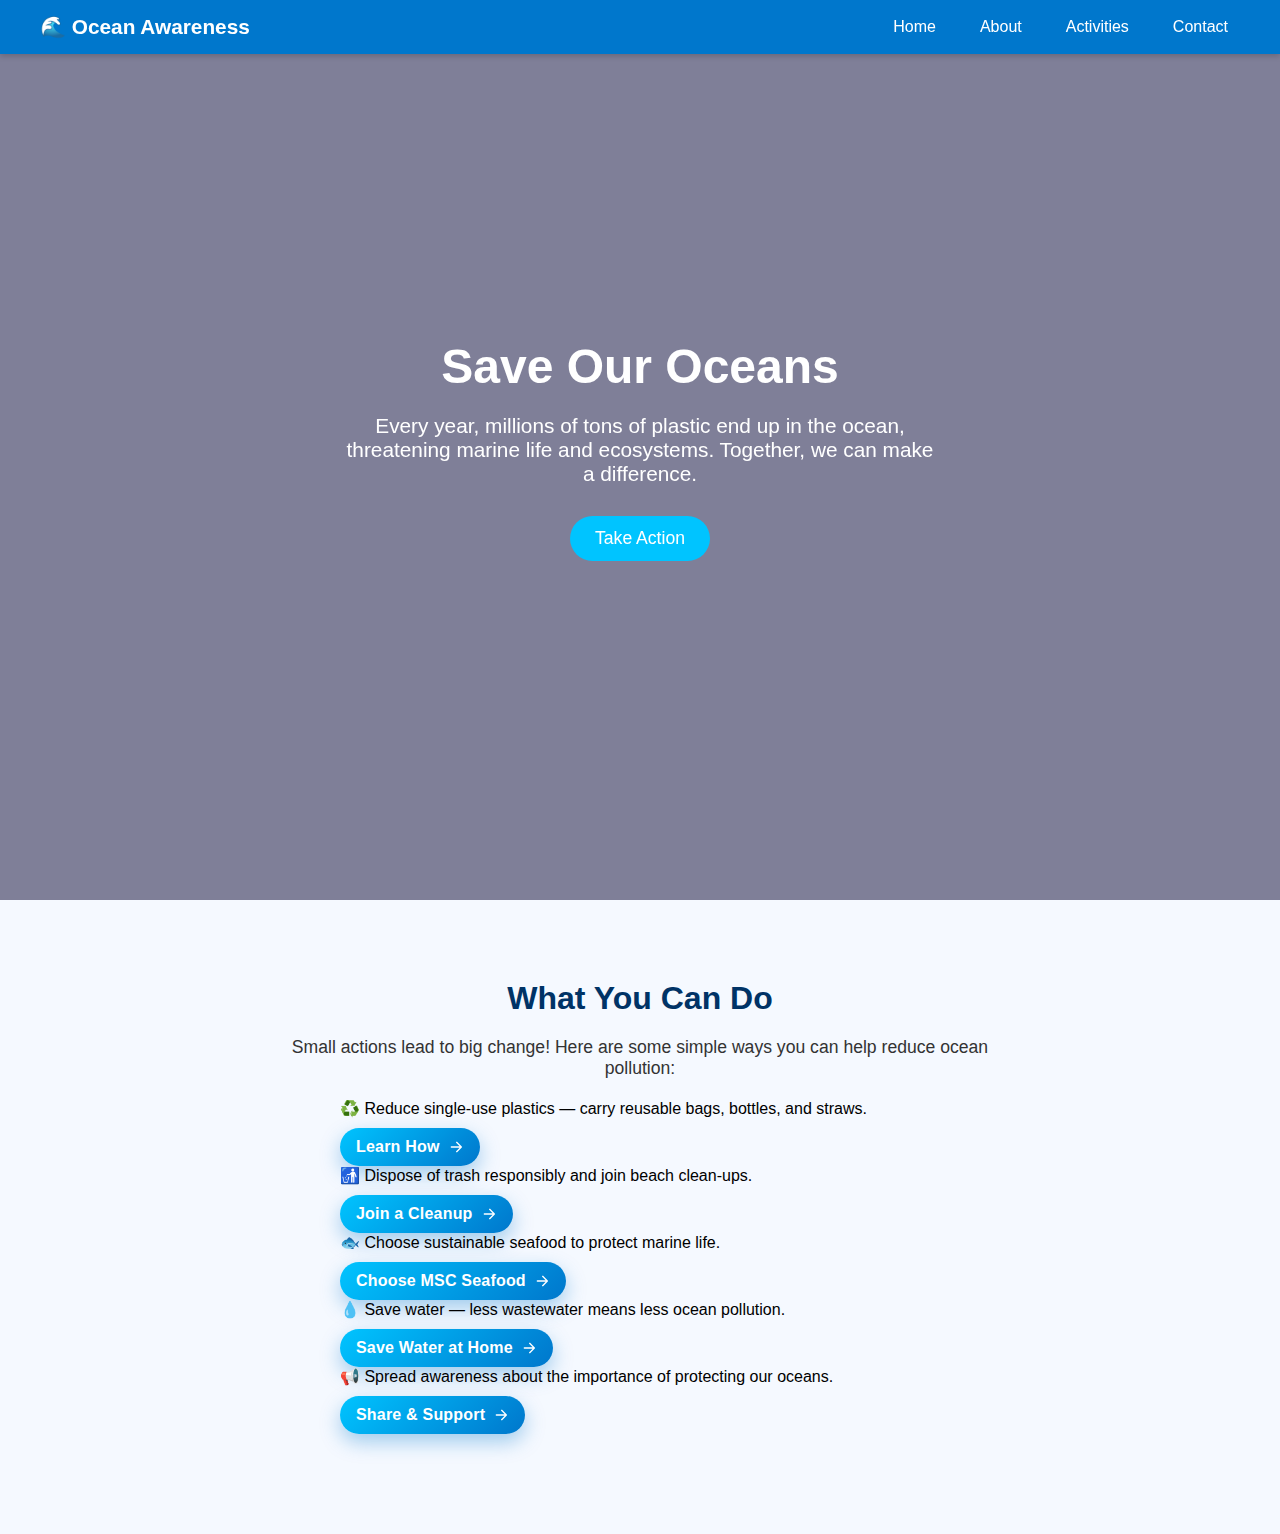
<file: index.html>
<!DOCTYPE html>
<html lang="en">
<head>
  <meta charset="UTF-8">
  <meta name="viewport" content="width=device-width, initial-scale=1.0">
  <title>Ocean Pollution Awareness</title>
  <style>
    * { margin: 0; padding: 0; box-sizing: border-box; }

    body, html {
      font-family: Arial, sans-serif;
      scroll-behavior: smooth;
    }

 
    .background-video {
      position: fixed;
      right: 0;
      bottom: 0;
      min-width: 100%;
      min-height: 100%;
      z-index: -1;
      object-fit: cover;
    }

 
    .overlay {
      position: fixed;
      top: 0;
      left: 0;
      width: 100%;
      height: 100%;
      background: rgba(0, 0, 50, 0.5);
      z-index: 0;
    }

    .content {
      position: relative;
      height: 100vh;
      display: flex;
      flex-direction: column;
      justify-content: center;
      align-items: center;
      text-align: center;
      color: white;
      padding: 20px;
      z-index: 1;
    }

    .content h1 { font-size: 3rem; margin-bottom: 20px; }
    .content p { font-size: 1.3rem; max-width: 600px; margin-bottom: 30px; }

    .btn {
      padding: 12px 25px;
      background: #00c4ff;
      color: white;
      font-size: 1.1rem;
      border: none;
      border-radius: 30px;
      cursor: pointer;
      transition: background 0.3s;
      text-decoration: none;
    }
    .btn:hover { background: #0088aa; }

   
    #action {
      position: relative;
      background: #f5f9ff;
      padding: 80px 20px;
      text-align: center;
      z-index: 1;
    }
    #action h2 { font-size: 2rem; margin-bottom: 20px; color: #003366; }
    #action p { font-size: 1.1rem; max-width: 700px; margin: 0 auto 20px; color: #333; }
    #action ul {
      list-style: none;
      padding: 0;
      margin: 20px auto;
      max-width: 600px;
      text-align: left;
    }
   
.action-btn {
  appearance: none;
  border: 0;
  background: linear-gradient(135deg, #00c4ff, #0077cc);
  color: #fff;
  padding: 10px 16px;
  border-radius: 999px;
  font-weight: 600;
  letter-spacing: .2px;
  text-decoration: none;
  display: inline-flex;
  align-items: center;
  gap: .5rem;
  box-shadow: 0 8px 20px rgba(0, 120, 204, .35);
  transition: transform .15s ease, box-shadow .2s ease, opacity .2s;
}
.action-btn:hover { transform: translateY(-1px); box-shadow: 0 12px 28px rgba(0, 120, 204, .45); }
.action-btn:active { transform: translateY(0); box-shadow: none; }
.action-btn:focus-visible { outline: 3px solid rgba(0,196,255,.6); outline-offset: 2px; }

.tip-actions { margin-top: 10px; display: flex; gap: 10px; flex-wrap: wrap; }
.action-btn svg { width: 1em; height: 1em; }
.navbar {
  position: fixed;
  top: 0;
  left: 0;
  width: 100%;
  background: #0077cc; /* ocean blue */
  display: flex;
  justify-content: space-between;
  align-items: center;
  padding: 15px 40px;
  z-index: 10;
  box-shadow: 0 2px 6px rgba(0,0,0,0.2);
}

.navbar .logo {
  font-size: 1.3rem;
  font-weight: bold;
  color: #fff;
}

.navbar ul {
  list-style: none;
  display: flex;
  gap: 20px;
}

.navbar ul li a {
  color: #fff;
  text-decoration: none;
  font-size: 1rem;
  padding: 8px 12px;
  border-radius: 4px;
  transition: background 0.3s, transform 0.2s;
}

/* Hover effect */
.navbar ul li a:hover {
  background: rgba(255,255,255,0.2);
  transform: translateY(-2px);
}
@media (max-width: 1024px) {
  .navbar {
    padding: 12px 20px;
  }
  .navbar .logo {
    font-size: 1.1rem;
  }
  .navbar ul li a {
    font-size: 0.9rem;
    padding: 6px 10px;
  }
}

@media (max-width: 768px) {
  .navbar {
    padding: 10px 15px;
  }
  .navbar .logo {
    font-size: 1rem;
  }
  .navbar ul li a {
    font-size: 0.85rem;
    padding: 5px 8px;
  }
}

@media (max-width: 480px) {
  .navbar {
    padding: 8px 10px;
  }
  .navbar .logo {
    font-size: 0.9rem;
  }
  .navbar ul li a {
    font-size: 0.8rem;
    padding: 4px 6px;
  }
}

  </style>
</head>
<body>
   <nav class="navbar">
  <div class="logo">🌊 Ocean Awareness</div>
  <ul>
     <li><a href="index.html">Home</a></li>
        <li><a href="about.html">About</a></li>
        <li><a href="activities.html">Activities</a></li>
        <li><a href="contact.html" class="active">Contact</a></li>
  </ul>
</nav>
  <video autoplay muted loop playsinline class="background-video">
    <source src="https://videos.pexels.com/video-files/31582306/13460552_2560_1440_30fps.mp4" type="video/mp4">
    Your browser does not support the video tag.
  </video>
  <div class="overlay"></div>

  <div class="content">
    <h1>Save Our Oceans</h1>
    <p>Every year, millions of tons of plastic end up in the ocean, threatening marine life and ecosystems. 
       Together, we can make a difference.</p>
    <a href="#action" class="btn">Take Action</a>
  </div>

  <section id="action">
    <h2>What You Can Do</h2>
    <p>Small actions lead to big change! Here are some simple ways you can help reduce ocean pollution:</p>
   <ul>
  <li>
    ♻️ Reduce single-use plastics — carry reusable bags, bottles, and straws.
    <div class="tip-actions">
      <a class="action-btn" target="_blank" rel="noopener noreferrer"
         href="https://www.unep.org/news-and-stories/story/7-ways-you-can-counter-scourge-single-use-plastics">
        Learn How
        <svg viewBox="0 0 24 24" aria-hidden="true"><path d="M13 5l7 7-7 7M5 12h14" fill="none" stroke="currentColor" stroke-width="2" stroke-linecap="round" stroke-linejoin="round"/></svg>
      </a>
    </div>
  </li>

  <li>
    🚮 Dispose of trash responsibly and join beach clean-ups.
    <div class="tip-actions">
      <a class="action-btn" target="_blank" rel="noopener noreferrer"
         href="https://oceanconservancy.org/trash-free-seas/">
        Join a Cleanup
        <svg viewBox="0 0 24 24" aria-hidden="true"><path d="M13 5l7 7-7 7M5 12h14" fill="none" stroke="currentColor" stroke-width="2" stroke-linecap="round" stroke-linejoin="round"/></svg>
      </a>
    </div>
  </li>

  <li>
    🐟 Choose sustainable seafood to protect marine life.
    <div class="tip-actions">
      <a class="action-btn" target="_blank" rel="noopener noreferrer"
         href="https://www.msc.org/en-us/what-you-can-do/choose-sustainable-seafood">
        Choose MSC Seafood
        <svg viewBox="0 0 24 24" aria-hidden="true"><path d="M13 5l7 7-7 7M5 12h14" fill="none" stroke="currentColor" stroke-width="2" stroke-linecap="round" stroke-linejoin="round"/></svg>
      </a>
    </div>
  </li>

  <li>
    💧 Save water — less wastewater means less ocean pollution.
    <div class="tip-actions">
      <a class="action-btn" target="_blank" rel="noopener noreferrer"
         href="https://www.epa.gov/watersense/start-saving">
        Save Water at Home
        <svg viewBox="0 0 24 24" aria-hidden="true"><path d="M13 5l7 7-7 7M5 12h14" fill="none" stroke="currentColor" stroke-width="2" stroke-linecap="round" stroke-linejoin="round"/></svg>
      </a>
    </div>
  </li>

  <li>
    📢 Spread awareness about the importance of protecting our oceans.
    <div class="tip-actions">
      <a class="action-btn" target="_blank" rel="noopener noreferrer"
         href="https://theoceancleanup.com/">
        Share & Support
        <svg viewBox="0 0 24 24" aria-hidden="true"><path d="M13 5l7 7-7 7M5 12h14" fill="none" stroke="currentColor" stroke-width="2" stroke-linecap="round" stroke-linejoin="round"/></svg>
      </a>
    </div>
  </li>
</ul>

  </section>
</body>
</html>
</file>
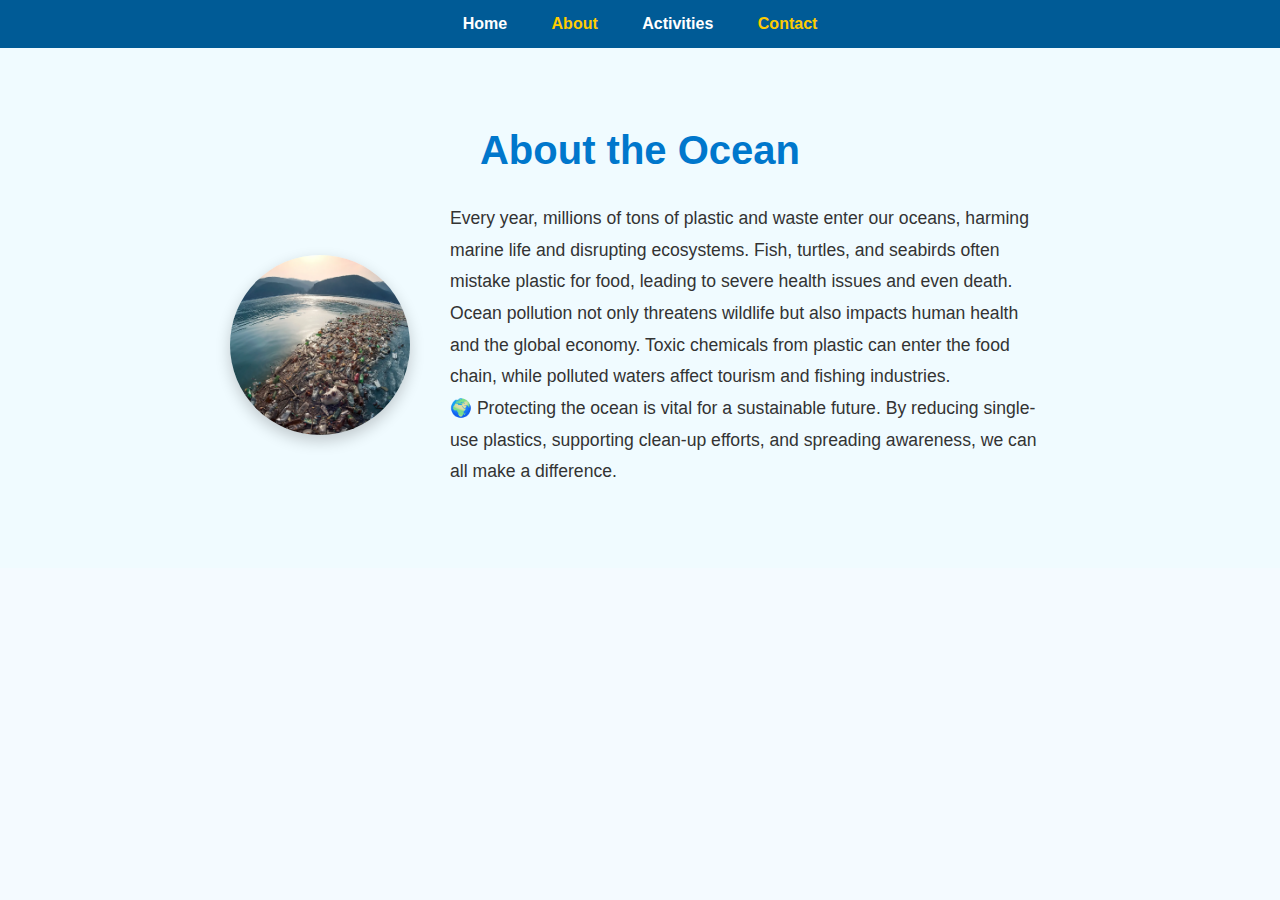
<file: about.html>
<!DOCTYPE html>
<html lang="en">
<head>
  <meta charset="UTF-8">
  <meta name="viewport" content="width=device-width, initial-scale=1.0">
  <title>About Ocean Pollution</title>
  <link rel="stylesheet" href="style.css">
</head>
<body>
  <header>
    <nav>
      <ul>
        <li><a href="index.html">Home</a></li>
        <li><a href="about.html" class="active">About</a></li>
        <li><a href="activities.html">Activities</a></li>
         <li><a href="contact.html" class="active">Contact</a></li>
      </ul>
    </nav>
  </header>

<section id="about">
  <h2>About the Ocean</h2>
  <div class="about-container">
    <img src="ocean.png" alt="Your Photo">
    <div class="about-text">
     <p>Every year, millions of tons of plastic and waste enter our oceans, harming marine life and disrupting ecosystems. Fish, turtles, and seabirds often mistake plastic for food, leading to severe health issues and even death.</p>
      <p>Ocean pollution not only threatens wildlife but also impacts human health and the global economy. Toxic chemicals from plastic can enter the food chain, while polluted waters affect tourism and fishing industries.</p>
      <p>🌍 Protecting the ocean is vital for a sustainable future. By reducing single-use plastics, supporting clean-up efforts, and spreading awareness, we can all make a difference.</p>
    </div>
  </div>
</section>

</body>
</html>
</file>
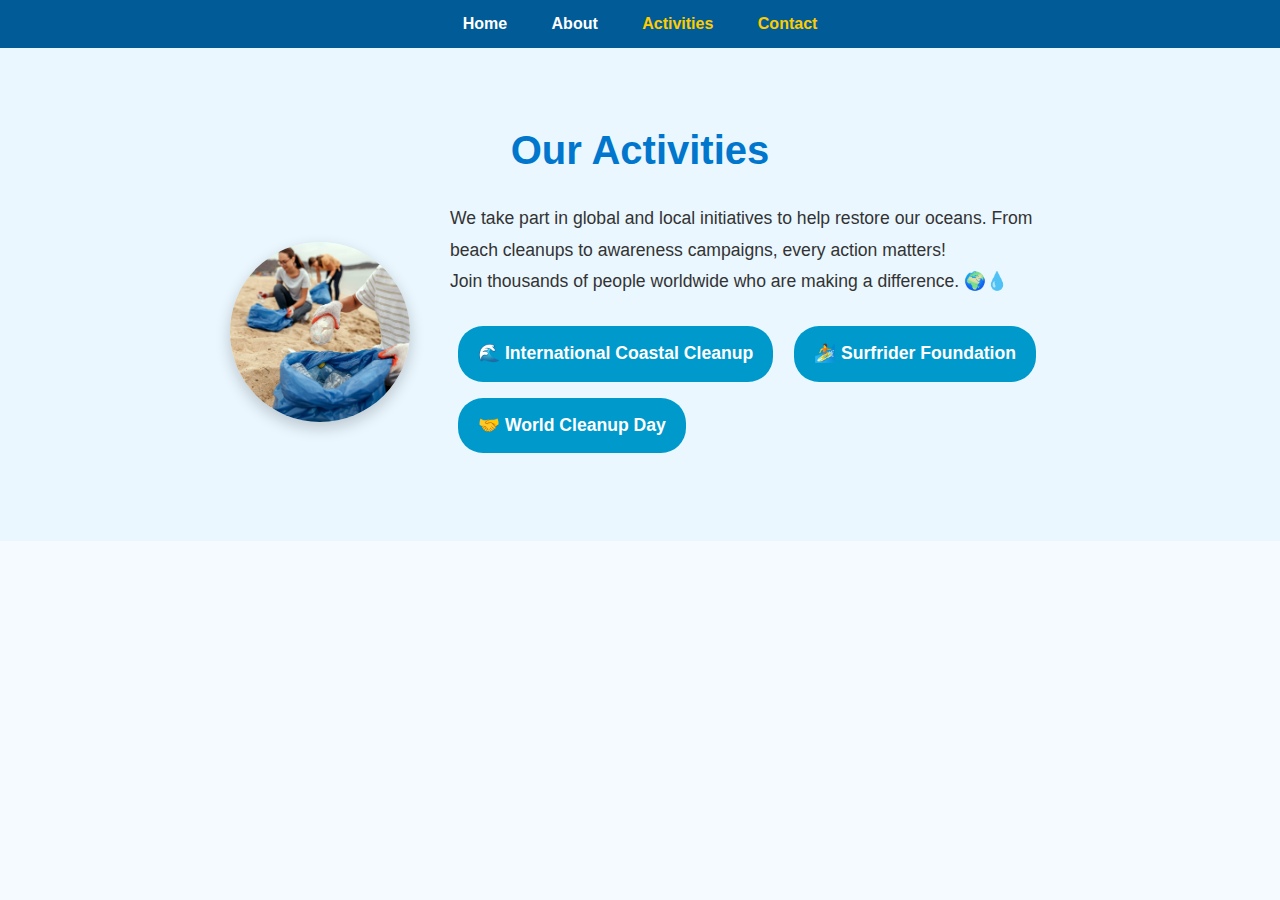
<file: activities.html>
<!DOCTYPE html>
<html lang="en">
<head>
  <meta charset="UTF-8">
  <meta name="viewport" content="width=device-width, initial-scale=1.0">
  <title>Impact Activities</title>
  <link rel="stylesheet" href="style.css">
</head>
<body>
  <header>
    <nav>
      <ul>
        <li><a href="index.html">Home</a></li>
        <li><a href="about.html">About</a></li>
        <li><a href="activities.html" class="active">Activities</a></li>
         <li><a href="contact.html" class="active">Contact</a></li>
      </ul>
    </nav>
  </header>

<section id="activities">
  <h2>Our Activities</h2>
  <div class="activities-container">
    <img src="people.png" alt="Beach Cleanup">
    <div class="activities-text">
      <p>We take part in global and local initiatives to help restore our oceans. From beach cleanups to awareness campaigns, every action matters!</p>
      <p>Join thousands of people worldwide who are making a difference. 🌍💧</p>

      <div class="activity-buttons">
        <a href="https://oceanconservancy.org/trash-free-seas/international-coastal-cleanup/" target="_blank" class="btn">🌊 International Coastal Cleanup</a>
        <a href="https://www.surfrider.org/" target="_blank" class="btn">🏄 Surfrider Foundation</a>
        <a href="https://www.cleanup.org/" target="_blank" class="btn">🤝 World Cleanup Day</a>
      </div>
    </div>
  </div>
</section>

</body>
</html>
</file>
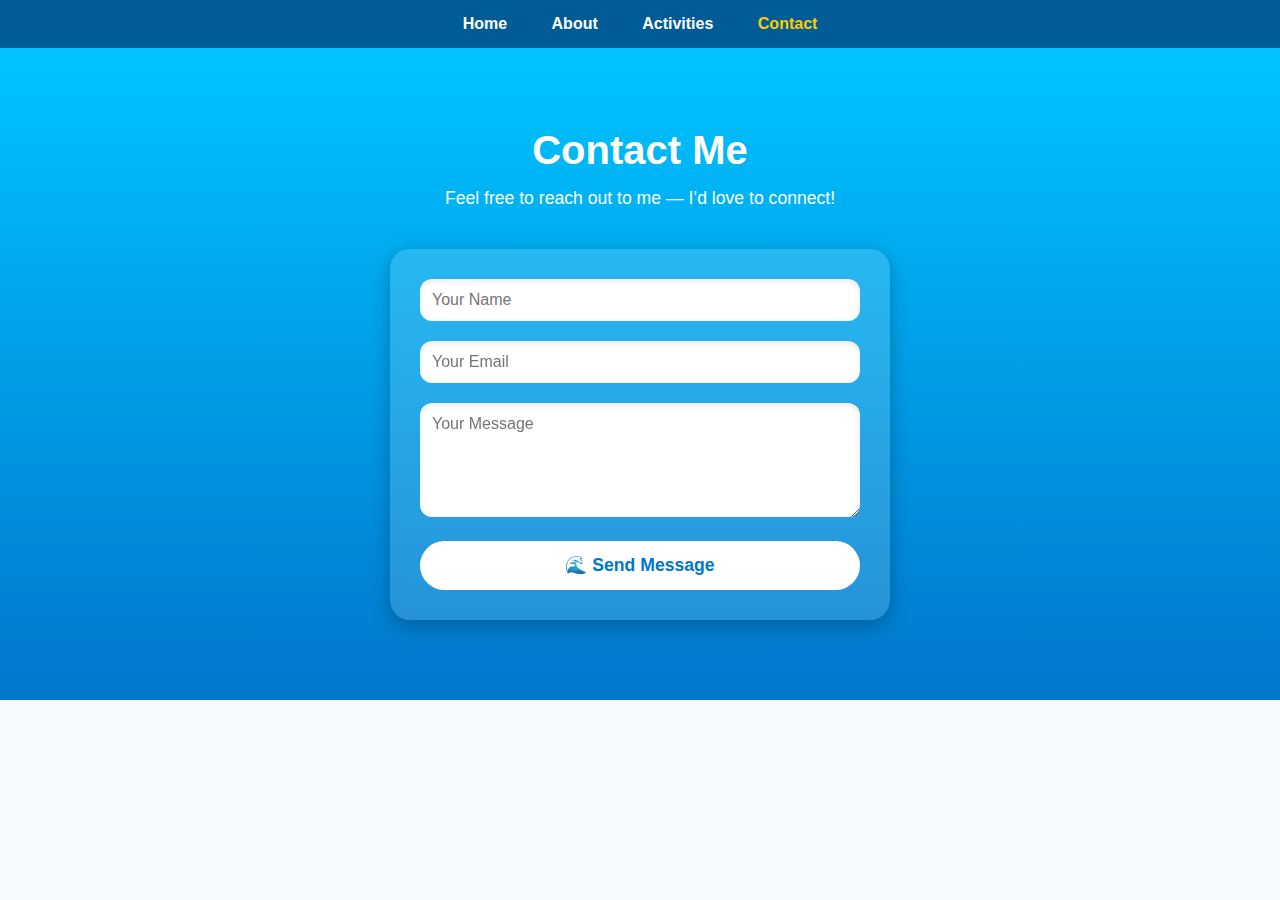
<file: contact.html>
<!DOCTYPE html>
<html lang="en">
<head>
  <meta charset="UTF-8">
  <meta name="viewport" content="width=device-width, initial-scale=1.0">
  <title>Contact Us</title>
  <link rel="stylesheet" href="style.css">
</head>
<body>
  <header>
    <nav>
      <ul>
        <li><a href="index.html">Home</a></li>
        <li><a href="about.html">About</a></li>
        <li><a href="activities.html">Activities</a></li>
        <li><a href="contact.html" class="active">Contact</a></li>
      </ul>
    </nav>
  </header>

<section id="contact">
  <h2>Contact Me</h2>
  <p>Feel free to reach out to me — I’d love to connect!</p>
  <form>
    <input type="text" placeholder="Your Name" required>
    <input type="email" placeholder="Your Email" required>
    <textarea rows="5" placeholder="Your Message" required></textarea>
    <button type="submit">🌊 Send Message</button>
  </form>
</section>

</body>
</html>
</file>
<file: style.css>
* {
  margin: 0;
  padding: 0;
  box-sizing: border-box;
  font-family: Arial, sans-serif;
}

body {
  background-color: #f4faff;
  color: #03396c;
}

nav {
  background: #005b96;
  padding: 15px;
  text-align: center;
}

nav ul {
  list-style: none;
}

nav ul li {
  display: inline;
  margin: 0 20px;
}

nav ul li a {
  color: white;
  text-decoration: none;
  font-weight: bold;
  transition: color 0.3s;
}

nav ul li a:hover,
nav ul li a.active {
  color: #ffcc00;
}


.video-container {
  position: relative;
  height: 100vh;
  overflow: hidden;
}

.video-container video {
  width: 100%;
  height: 100%;
  object-fit: cover;
}

.video-container .overlay {
  position: absolute;
  top: 0;
  left: 0;
  width: 100%;
  height: 100%;
  background: rgba(0,0,0,0.4);
}

.hero-text {
  position: absolute;
  top: 50%;
  left: 50%;
  transform: translate(-50%, -50%);
  color: white;
  text-align: center;
}

.hero-text h1 {
  font-size: 3rem;
}

.hero-text p {
  font-size: 1.2rem;
}

#contact {
  padding: 80px 20px;
  background: linear-gradient(to bottom, #00c4ff, #0077cc);
  color: #fff;
  text-align: center;
}

#contact h2 {
  font-size: 2.5rem;
  margin-bottom: 15px;
}

#contact p {
  margin-bottom: 40px;
  font-size: 1.1rem;
}

#contact form {
  max-width: 500px;
  margin: auto;
  background: rgba(255, 255, 255, 0.15);
  padding: 30px;
  border-radius: 20px;
  box-shadow: 0 6px 20px rgba(0, 0, 0, 0.25);
  backdrop-filter: blur(5px);
}

#contact input,
#contact textarea {
  width: 100%;
  padding: 12px;
  margin-bottom: 20px;
  border: none;
  border-radius: 12px;
  outline: none;
  font-size: 1rem;
  font-family: inherit;
  box-shadow: inset 0 2px 6px rgba(0,0,0,0.1);
}

#contact input:focus,
#contact textarea:focus {
  border: 2px solid #00e0ff;
  background: #f0fbff;
}

#contact button {
  width: 100%;
  padding: 14px;
  border: none;
  border-radius: 30px;
  background: #fff;
  color: #0077cc;
  font-weight: bold;
  font-size: 1.1rem;
  cursor: pointer;
  transition: all 0.3s ease;
}

#contact button:hover {
  background: #00e0ff;
  color: #fff;
  transform: scale(1.05);
}

.image {
  width: 100%;
  border-radius: 10px;
  margin: 20px 0;
}

.btn {
  display: inline-block;
  background: #005b96;
  color: white;
  padding: 12px 20px;
  text-decoration: none;
  border-radius: 8px;
  transition: background 0.3s;
}

.btn:hover {
  background: #03396c;
}

#about {
  padding: 80px 20px;
  background: #f0fbff;
  text-align: center;
}

#about h2 {
  font-size: 2.5rem;
  margin-bottom: 30px;
  color: #0077cc;
}

.about-container {
  display: flex;
  flex-direction: row;
  align-items: center;
  justify-content: center;
  gap: 40px;
  max-width: 1000px;
  margin: auto;
  flex-wrap: wrap;
}

.about-container img {
  width: 180px;      
  height: 180px;
  object-fit: cover;
  border-radius: 50%;
  box-shadow: 0 6px 15px rgba(0,0,0,0.2);
}

.about-text {
  max-width: 600px;
  text-align: left;
  font-size: 1.1rem;
  line-height: 1.8;
  color: #333;
}

#activities {
  padding: 80px 20px;
  background: #eaf7ff;
  text-align: center;
}

#activities h2 {
  font-size: 2.5rem;
  margin-bottom: 30px;
  color: #0077cc;
}

.activities-container {
  display: flex;
  flex-direction: row;
  align-items: center;
  justify-content: center;
  gap: 40px;
  max-width: 1000px;
  margin: auto;
  flex-wrap: wrap;
}

.activities-container img {
  width: 180px;    
  height: 180px;
  object-fit: cover;
  border-radius: 50%; 
  box-shadow: 0 6px 15px rgba(0,0,0,0.2);
}

.activities-text {
  max-width: 600px;
  text-align: left;
  font-size: 1.1rem;
  line-height: 1.8;
  color: #333;
}

.activity-buttons {
  margin-top: 20px;
}

.activity-buttons .btn {
  display: inline-block;
  margin: 8px;
  padding: 12px 20px;
  background: #0099cc;
  color: #fff;
  text-decoration: none;
  border-radius: 25px;
  font-weight: bold;
  transition: background 0.3s ease, transform 0.2s ease;
}

.activity-buttons .btn:hover {
  background: #0077aa;
  transform: scale(1.05);
}
@media (max-width: 1024px) {
  .navbar {
    padding: 12px 20px;
  }
  .navbar .logo {
    font-size: 1.1rem;
  }
  .navbar ul li a {
    font-size: 0.9rem;
    padding: 6px 10px;
  }
}

@media (max-width: 768px) {
  .navbar {
    padding: 10px 15px;
  }
  .navbar .logo {
    font-size: 1rem;
  }
  .navbar ul li a {
    font-size: 0.85rem;
    padding: 5px 8px;
  }
}

@media (max-width: 480px) {
  .navbar {
    padding: 8px 10px;
  }
  .navbar .logo {
    font-size: 0.9rem;
  }
  .navbar ul li a {
    font-size: 0.8rem;
    padding: 4px 6px;
  }
}
</file>
